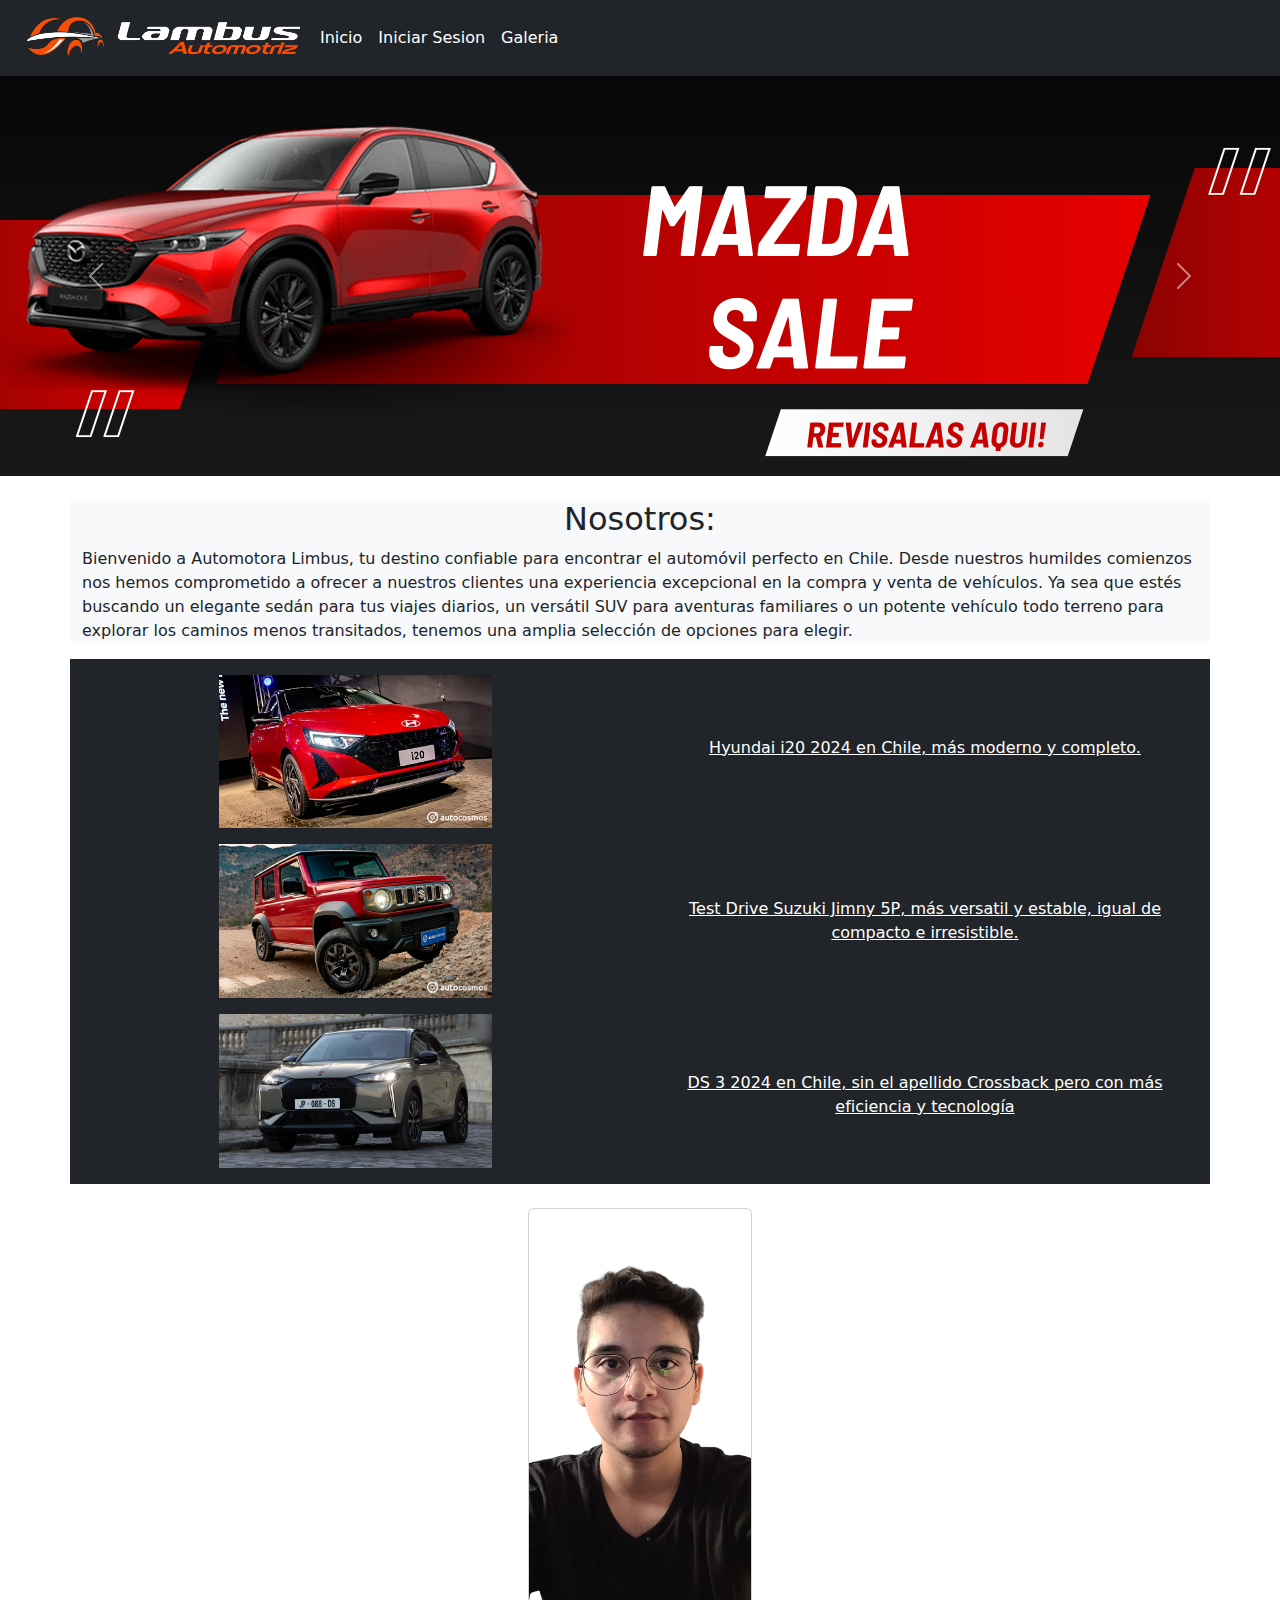
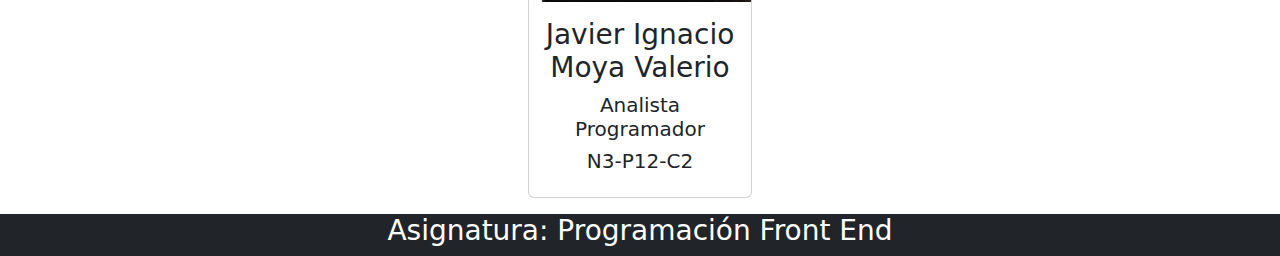
<file: index.html>
<!DOCTYPE html>
<html lang="es">
<head>
    <meta name="Author" content="JMV">
    <meta charset="UTF-8">
    <meta name="viewport" content="width=device-width, initial-scale=1.0">
    <title>Automotora Lambus</title>
    
    <link href="https://cdn.jsdelivr.net/npm/bootstrap@5.3.3/dist/css/bootstrap.min.css" rel="stylesheet" integrity="sha384-QWTKZyjpPEjISv5WaRU9OFeRpok6YctnYmDr5pNlyT2bRjXh0JMhjY6hW+ALEwIH" crossorigin="anonymous">
    <link rel="stylesheet" href="css/estilos.css">
</head>
<body>
    <nav class="navbar navbar-expand-lg bg-dark">
        <div class="container-fluid">
          <a class="navbar-brand mx-auto d-block" href="index.html"><img src="imagenes/logo-lambus.png" width="300px" alt="No encontrado"></a>
          <button class="navbar-toggler bg-light" type="button" data-bs-toggle="collapse" data-bs-target="#navbarNavAltMarkup" aria-controls="navbarNavAltMarkup" aria-expanded="false" aria-label="Toggle navigation">
            <span class="navbar-toggler-icon"></span>
          </button>
          <div class="collapse navbar-collapse " id="navbarNavAltMarkup">
            <div class="navbar-nav">
              <a class="nav-link text-center" href="index.html">Inicio</a>
              <a class="nav-link text-center" href="login.html">Iniciar Sesion</a>
              <a class="nav-link text-center" href="galeria.html">Galeria</a>
            </div>
          </div>
        </div>
      </nav>

      <div id="carouselExampleAutoplaying" class="carousel slide" data-bs-ride="carousel">
        <div class="carousel-inner">
          <div class="carousel-item active">
            <img src="imagenes/carousel1.png" class="d-block w-100" height="400px" alt="No encontrado">
          </div>
          <div class="carousel-item">
            <img src="imagenes/carousel2.jpg" class="d-block w-100" height="400px" alt="No encontrado">
          </div>
          <div class="carousel-item">
            <img src="imagenes/carousel3.jpg" class="d-block w-100" height="400px" alt="No encontrado">
          </div>
        </div>
        <button class="carousel-control-prev" type="button" data-bs-target="#carouselExampleAutoplaying" data-bs-slide="prev">
          <span class="carousel-control-prev-icon" aria-hidden="true"></span>
          <span class="visually-hidden">Previous</span>
        </button>
        <button class="carousel-control-next" type="button" data-bs-target="#carouselExampleAutoplaying" data-bs-slide="next">
          <span class="carousel-control-next-icon" aria-hidden="true"></span>
          <span class="visually-hidden">Next</span>
        </button>
      </div>

      <div class="container mt-4 bg-light">
        <h2 class="text-center">Nosotros:</h2>
        <p class="text-justify">
            Bienvenido a Automotora Limbus, tu destino confiable para encontrar el automóvil perfecto en Chile. Desde nuestros humildes comienzos nos hemos comprometido a ofrecer a nuestros clientes una experiencia excepcional en la compra y venta de vehículos. Ya sea que estés buscando un elegante sedán para tus viajes diarios, un versátil SUV para aventuras familiares o un potente vehículo todo terreno para explorar los caminos menos transitados, tenemos una amplia selección de opciones para elegir.

        </p>

      </div>

      <div class="container bg-dark text-light text-center">
        <div class="row row-cols-2">
          <div class="col mt-3 mb-2"><img src="imagenes/not1.webp" width="50%" alt=""></div>
          <div class="col  notic"><a href="https://noticias.autocosmos.cl/2024/04/12/hyundai-i20-2024-en-chile-mas-moderno-y-completo" target="_blank">Hyundai i20 2024 en Chile, más moderno y completo. </a></div>
        </div>
        <div class="row row-cols-2">
          <div class="col mt-2 mb-2"><img src="imagenes/not2.webp" width="50%" alt=""></div>
          <div class="col notic"><a href="https://noticias.autocosmos.cl/2024/04/10/test-drive-suzuki-jimny-5p--mas-versatil-y-estable-igual-de-compacto-e-irresistible">Test Drive Suzuki Jimny 5P, más versatil y estable, igual de compacto e irresistible. </a></div>
        </div>
        <div class="row row-cols-2">
          <div class="col mt-2  mb-3"><img src="imagenes/not3.webp" width="50%" alt=""></div>
          <div class="col notic"><a href="https://noticias.autocosmos.cl/2024/04/10/ds-3-2024-en-chile-sin-el-apellido-crossback-pero-con-mas-eficiencia-y-tecnologia">DS 3 2024 en Chile, sin el apellido Crossback pero con más eficiencia y tecnología </a></div>
        </div>
      </div>

      <div class="container mt-4 d-flex justify-content-center mb-3">
        <div class="card" id="perfil">
          <img src="imagenes/imgperfil-removebg.png" class="card-img-top" alt="...">
          <div class="card-body">
            <h3 class="card-title text-center">Javier Ignacio Moya Valerio</h3>
            <h5 class="card-title text-center">Analista Programador</h5>
            <h5 class="card-title text-center">N3-P12-C2</h5>
          </div>
        </div>
      </div>

  <footer>
    <nav class="bg-dark">
      <div class="container text-center">
          <div class="navbar-nav">
                <h3 class="text-white">Asignatura: Programación Front End</h3>
          </div>
      </div>
    </nav>
  </footer>
    <script src="https://cdn.jsdelivr.net/npm/bootstrap@5.3.3/dist/js/bootstrap.bundle.min.js" integrity="sha384-YvpcrYf0tY3lHB60NNkmXc5s9fDVZLESaAA55NDzOxhy9GkcIdslK1eN7N6jIeHz" crossorigin="anonymous"></script>
</body>
</html>
</file>
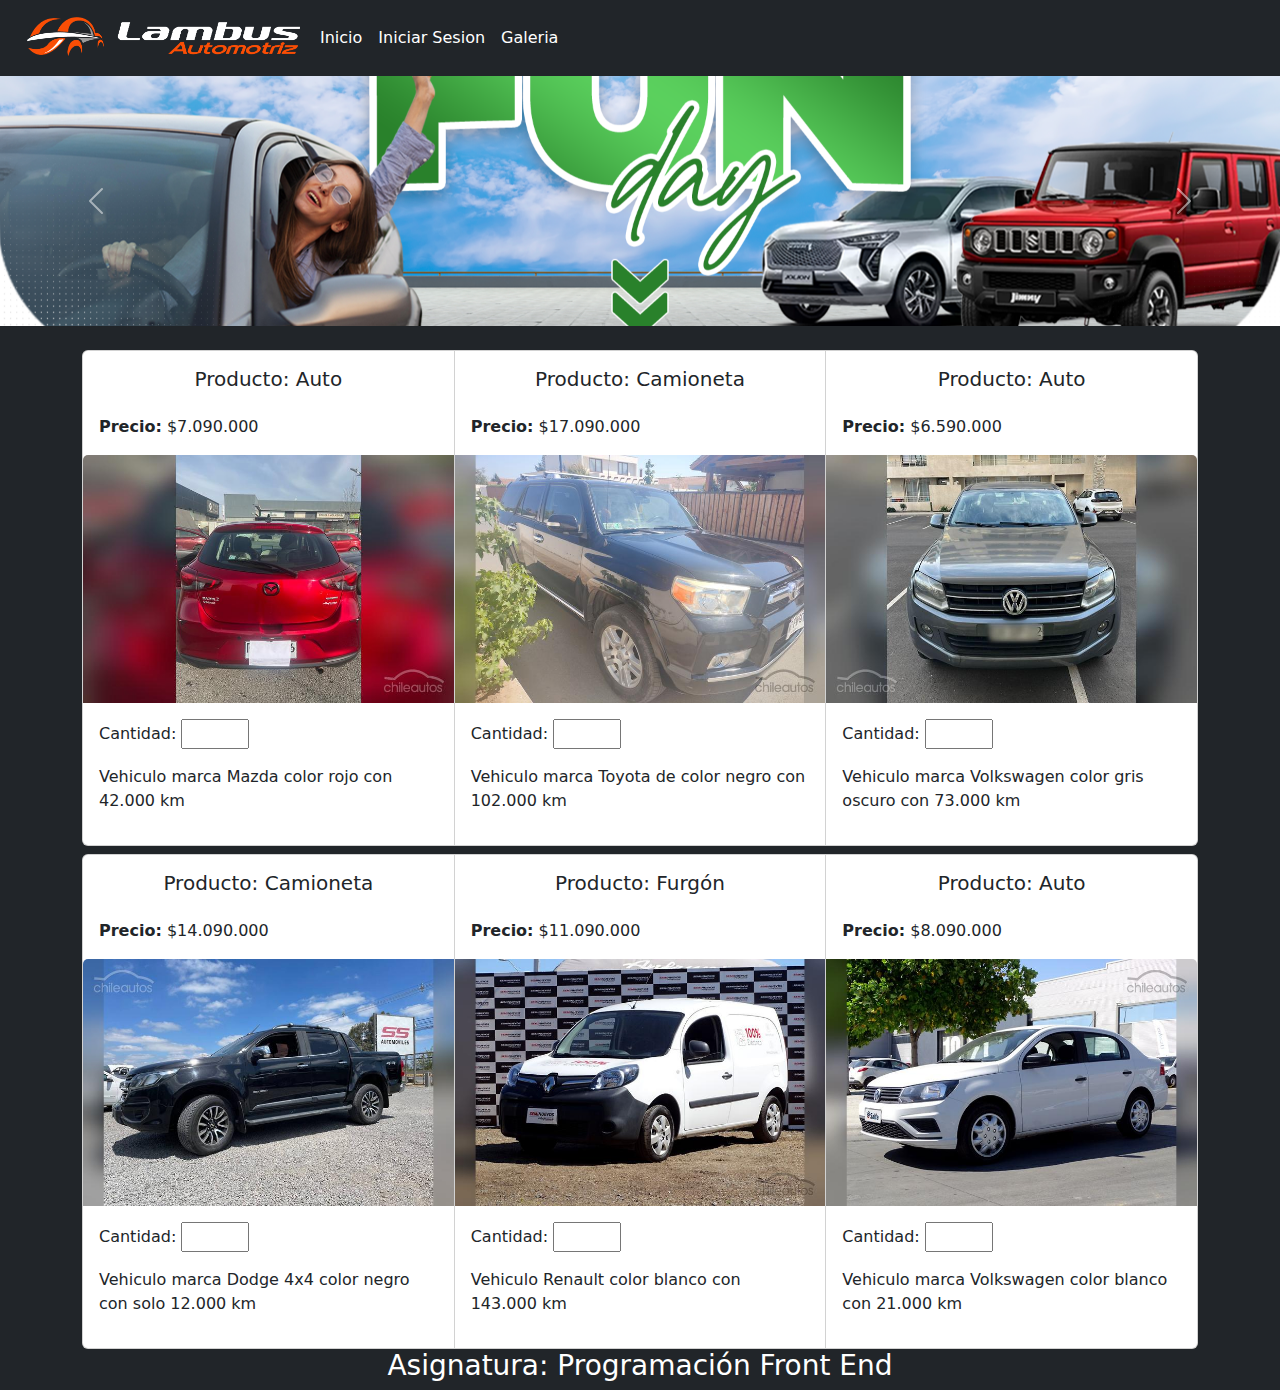
<file: galeria.html>
<!DOCTYPE html>
<html lang="es">
<head>
    <meta name="Author" content="JMV">
    <meta charset="UTF-8">
    <meta name="viewport" content="width=device-width, initial-scale=1.0">
    <title>Automotora Lambus</title>
    
    <link href="https://cdn.jsdelivr.net/npm/bootstrap@5.3.3/dist/css/bootstrap.min.css" rel="stylesheet" integrity="sha384-QWTKZyjpPEjISv5WaRU9OFeRpok6YctnYmDr5pNlyT2bRjXh0JMhjY6hW+ALEwIH" crossorigin="anonymous">
    <link rel="stylesheet" href="css/estilos.css">
</head>
<body class="bg-dark">
  <nav class="navbar navbar-expand-lg bg-dark">
    <div class="container-fluid">
      <a class="navbar-brand mx-auto d-block" href="index.html"><img src="imagenes/logo-lambus.png" width="300px" alt="No encontrado"></a>
      <button class="navbar-toggler bg-light" type="button" data-bs-toggle="collapse" data-bs-target="#navbarNavAltMarkup" aria-controls="navbarNavAltMarkup" aria-expanded="false" aria-label="Toggle navigation">
        <span class="navbar-toggler-icon"></span>
      </button>
      <div class="collapse navbar-collapse " id="navbarNavAltMarkup">
        <div class="navbar-nav">
          <a class="nav-link text-center" href="index.html">Inicio</a>
          <a class="nav-link text-center" href="login.html">Iniciar Sesion</a>
          <a class="nav-link text-center" href="galeria.html">Galeria</a>
        </div>
      </div>
    </div>
  </nav>

  <div id="carouselExampleAutoplaying" class="carousel slide mb-4" data-bs-ride="carousel">
    <div class="carousel-inner">
      <div class="carousel-item active">
        <img src="imagenes/prom1.png" class="d-block w-100" height="250px" alt="No encontrado">
      </div>
      <div class="carousel-item">
        <img src="imagenes/prom2.png" class="d-block w-100" height="250px" alt="No encontrado">
      </div>
      <div class="carousel-item">
        <img src="imagenes/principal.jpg" class="d-block w-100" height="250px" alt="No encontrado">
      </div>
    </div>
    <button class="carousel-control-prev" type="button" data-bs-target="#carouselExampleAutoplaying" data-bs-slide="prev">
      <span class="carousel-control-prev-icon" aria-hidden="true"></span>
      <span class="visually-hidden">Previous</span>
    </button>
    <button class="carousel-control-next" type="button" data-bs-target="#carouselExampleAutoplaying" data-bs-slide="next">
      <span class="carousel-control-next-icon" aria-hidden="true"></span>
      <span class="visually-hidden">Next</span>
    </button>
  </div>
<div class="container">




  <div class="card-group mb-2">
    <div class="card">
      <h5 class="card-title text-center mt-3">Producto: Auto</h5>
      <div class="card-body">
        <p class="card-text "><strong>Precio:</strong> $7.090.000</p>
      </div>
      <img src="imagenes/1.jpg" class="card-img-top" alt="...">
      <div class="card-body">
        <p>Cantidad: <input type="number" min="0" max="2" name="" id=""></p>
            <p>Vehiculo marca Mazda color rojo con 42.000 km</p>
      </div>
    </div>
    <div class="card">
      <h5 class="card-title text-center mt-3">Producto: Camioneta</h5>
      <div class="card-body">
        <p class="card-text "><strong>Precio:</strong> $17.090.000</p>
      </div>
      <img src="imagenes/2.jpg" class="card-img-top" alt="...">
      <div class="card-body">
        <p>Cantidad: <input type="number" min="0" max="2" name="" id=""></p>
            <p>Vehiculo marca Toyota de color negro con 102.000 km</p>
      </div>
    </div>
    <div class="card">
      <h5 class="card-title text-center mt-3">Producto: Auto</h5>
      <div class="card-body">
        <p class="card-text "><strong>Precio:</strong> $6.590.000</p>
      </div>
      <img src="imagenes/3.jpg" class="card-img-top" alt="...">
      <div class="card-body">
        <p>Cantidad: <input type="number" min="0" max="2" name="" id=""></p>
            <p>Vehiculo marca Volkswagen color gris oscuro con 73.000 km</p>
      </div>
    </div>
  </div>

  <div class="card-group">
    <div class="card">
      <h5 class="card-title text-center mt-3">Producto: Camioneta</h5>
      <div class="card-body">
        <p class="card-text "><strong>Precio:</strong> $14.090.000</p>
      </div>
      <img src="imagenes/4.jpg" class="card-img-top" alt="...">
      <div class="card-body">
        <p>Cantidad: <input type="number" min="0" max="2" name="" id=""></p>
            <p>Vehiculo marca Dodge 4x4 color negro con solo 12.000 km</p>
      </div>
    </div>
    <div class="card">
      <h5 class="card-title text-center mt-3">Producto: Furgón</h5>
      <div class="card-body">
        <p class="card-text "><strong>Precio:</strong> $11.090.000</p>
      </div>
      <img src="imagenes/5.jpg" class="card-img-top" alt="...">
      <div class="card-body">
        <p>Cantidad: <input type="number" min="0" max="2" name="" id=""></p>
            <p>Vehiculo Renault color blanco con 143.000 km</p>
      </div>
    </div>
    <div class="card">
      <h5 class="card-title text-center mt-3">Producto: Auto</h5>
      <div class="card-body">
        <p class="card-text "><strong>Precio:</strong> $8.090.000</p>
      </div>
      <img src="imagenes/6.jpg" class="card-img-top" alt="...">
      <div class="card-body">
        <p>Cantidad: <input type="number" min="0" max="2" name="" id=""></p>
            <p>Vehiculo marca Volkswagen color blanco con 21.000 km</p>
      </div>
    </div>
  </div>
</div>


  <footer>
    <nav class="bg-dark">
      <div class="container text-center">
          <div class="navbar-nav">
                <h3 class="text-white">Asignatura: Programación Front End</h3>
          </div>
      </div>
    </nav>
  </footer>

      <script src="https://cdn.jsdelivr.net/npm/bootstrap@5.3.3/dist/js/bootstrap.bundle.min.js" integrity="sha384-YvpcrYf0tY3lHB60NNkmXc5s9fDVZLESaAA55NDzOxhy9GkcIdslK1eN7N6jIeHz" crossorigin="anonymous"></script>
</body>
</html>
</file>
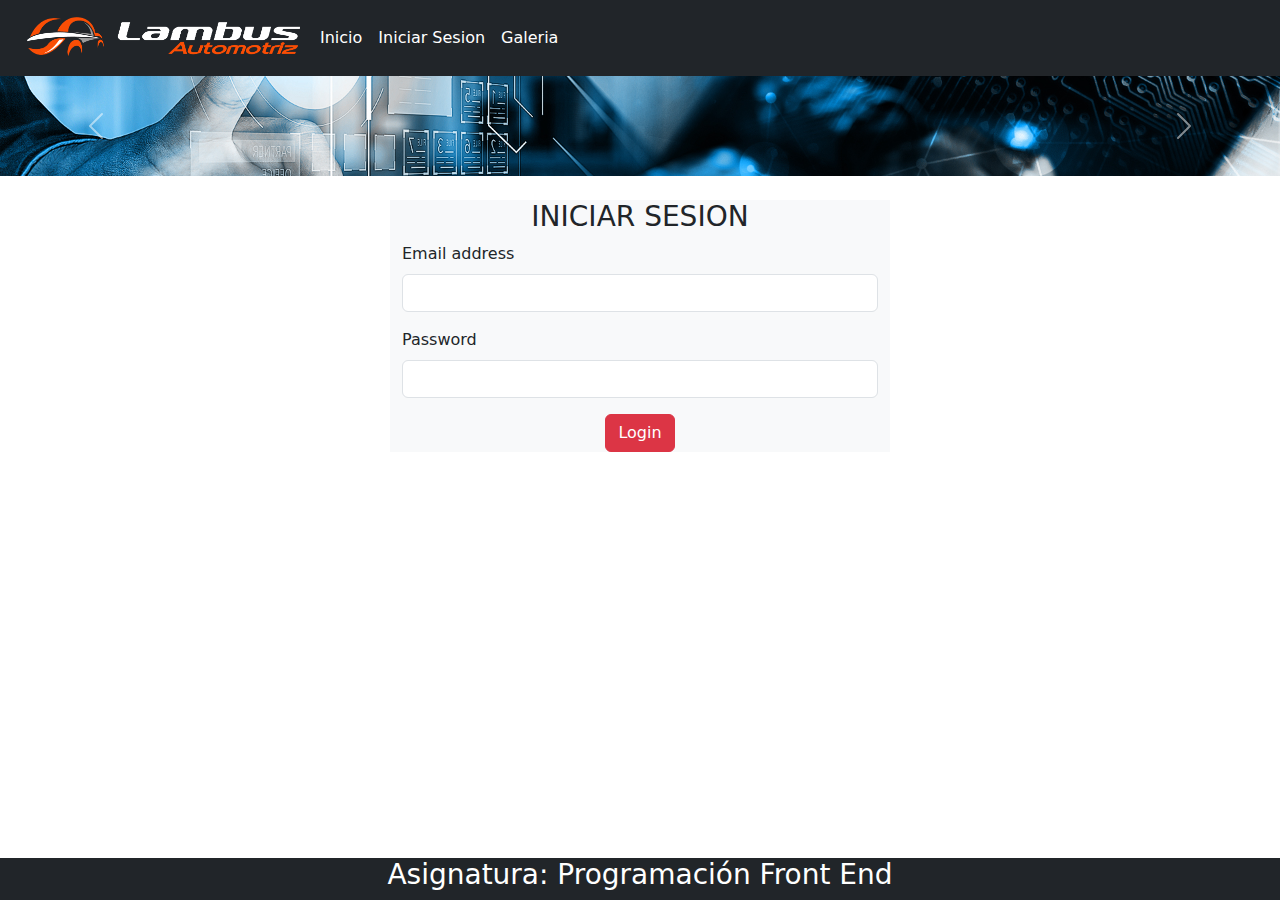
<file: login.html>
<!DOCTYPE html>
<html lang="es">
<head>
    <meta name="Author" content="JMV">
    <meta charset="UTF-8">
    <meta name="viewport" content="width=device-width, initial-scale=1.0">
    <title>Automotora Lambus</title>
    
    <link href="https://cdn.jsdelivr.net/npm/bootstrap@5.3.3/dist/css/bootstrap.min.css" rel="stylesheet" integrity="sha384-QWTKZyjpPEjISv5WaRU9OFeRpok6YctnYmDr5pNlyT2bRjXh0JMhjY6hW+ALEwIH" crossorigin="anonymous">
    <link rel="stylesheet" href="css/estilos.css">
</head>
<body>
  <nav class="navbar navbar-expand-lg bg-dark">
    <div class="container-fluid">
      <a class="navbar-brand mx-auto d-block" href="index.html"><img src="imagenes/logo-lambus.png" width="300px" alt="No encontrado"></a>
      <button class="navbar-toggler bg-light" type="button" data-bs-toggle="collapse" data-bs-target="#navbarNavAltMarkup" aria-controls="navbarNavAltMarkup" aria-expanded="false" aria-label="Toggle navigation">
        <span class="navbar-toggler-icon"></span>
      </button>
      <div class="collapse navbar-collapse " id="navbarNavAltMarkup">
        <div class="navbar-nav">
          <a class="nav-link text-center" href="index.html">Inicio</a>
          <a class="nav-link text-center" href="login.html">Iniciar Sesion</a>
          <a class="nav-link text-center" href="galeria.html">Galeria</a>
        </div>
      </div>
    </div>
  </nav>
  
  <div id="carouselExampleAutoplaying" class="carousel slide" data-bs-ride="carousel">
    <div class="carousel-inner">
      <div class="carousel-item active">
        <img src="imagenes/seg1.jpg" class="d-block w-100" height="100px" alt="No encontrado">
      </div>
      <div class="carousel-item">
        <img src="imagenes/seg2.jpeg" class="d-block w-100" height="100px" alt="No encontrado">
      </div>
      <div class="carousel-item">
        <img src="imagenes/seg3.jpg" class="d-block w-100" height="100px" alt="No encontrado">
      </div>
    </div>
    <button class="carousel-control-prev" type="button" data-bs-target="#carouselExampleAutoplaying" data-bs-slide="prev">
      <span class="carousel-control-prev-icon" aria-hidden="true"></span>
      <span class="visually-hidden">Previous</span>
    </button>
    <button class="carousel-control-next" type="button" data-bs-target="#carouselExampleAutoplaying" data-bs-slide="next">
      <span class="carousel-control-next-icon" aria-hidden="true"></span>
      <span class="visually-hidden">Next</span>
    </button>
  </div>



  <div class="container bg-light mt-4 mb-4" style="display: block; width: 500px;">
      <form>
        <div>
          <h3 class="text-center">INICIAR SESION</h3>
        </div>
        <div class="mb-3">
          <label for="exampleInputEmail1" class="form-label">Email address</label>
          <input type="email" class="form-control" id="exampleInputEmail1" aria-describedby="emailHelp">
        </div>
        <div class="mb-3">
          <label for="exampleInputPassword1" class="form-label">Password</label>
          <input type="password" class="form-control" id="exampleInputPassword1">
        </div>
        <div class="d-flex justify-content-center">
          <button type="submit" class="btn btn-danger">Login</button>
        </div>
        
      </form>
  </div>
  <footer>
    <nav class="bg-dark fixed-bottom">
      <div class="container text-center">
          <div class="navbar-nav">
                <h3 class="text-white">Asignatura: Programación Front End</h3>
          </div>
      </div>
    </nav>
  </footer>
      <script src="https://cdn.jsdelivr.net/npm/bootstrap@5.3.3/dist/js/bootstrap.bundle.min.js" integrity="sha384-YvpcrYf0tY3lHB60NNkmXc5s9fDVZLESaAA55NDzOxhy9GkcIdslK1eN7N6jIeHz" crossorigin="anonymous"></script>
</body>
</html>
</file>
<file: css/estilos.css>
.nav-link{
    color: white;
}
.nav-link:hover{
    color: #FF5102;
    text-decoration: underline;
}

.d-block{
    object-fit: cover;
}
.notic{
    display: flex;
    justify-content: center;
    align-items: center;
}
.notic a{
    color: #ffffff;
}
.notic a:hover{
    color: #FF5102;
}


#perfil{
    width: 20%;
}

@media screen and (max-width:1000px){
    #perfil{
        width: 50%;
    }
}
</file>
